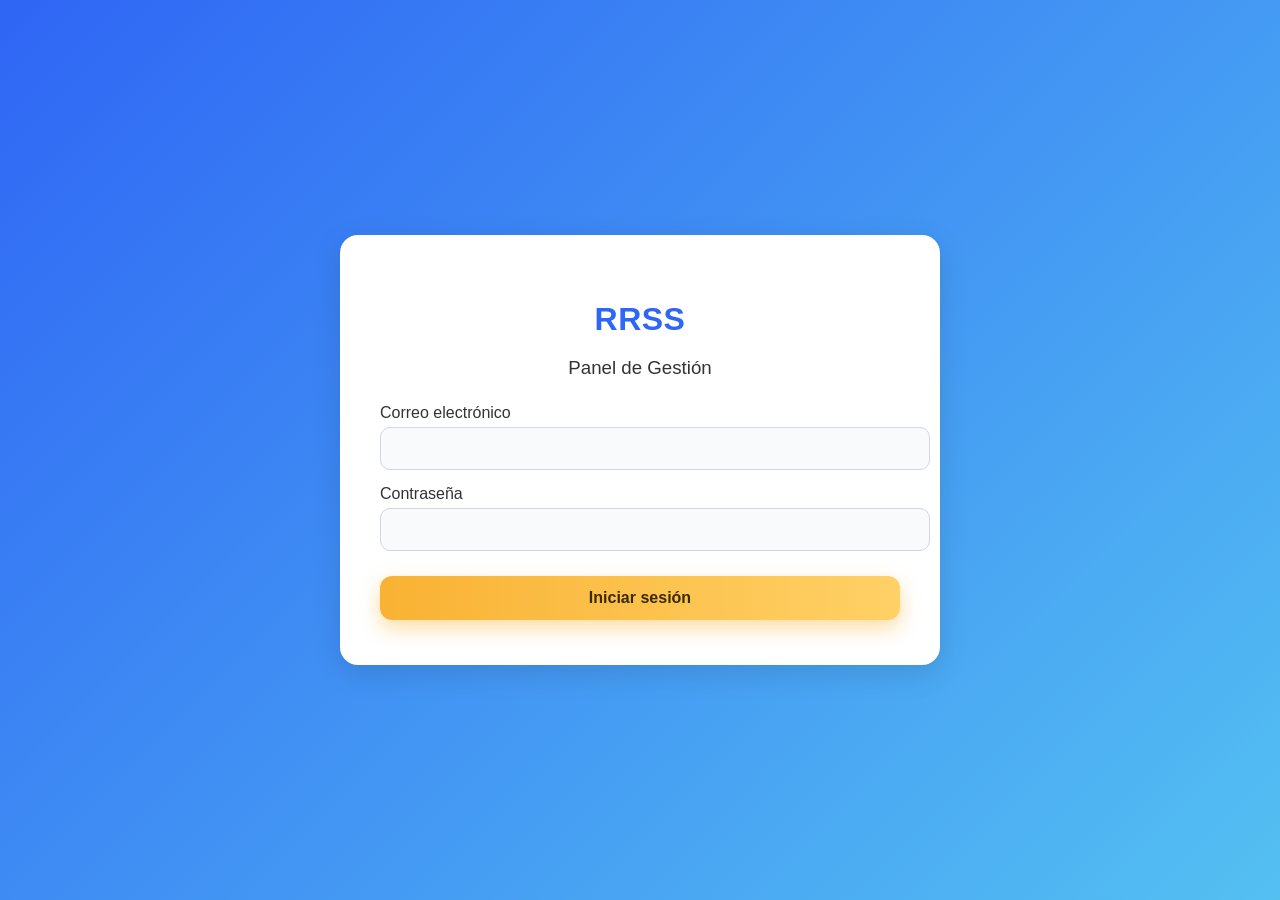
<file: pages/login.html>
<!DOCTYPE html>
<html lang="es">
<head>
  <meta charset="UTF-8" />
  <meta name="viewport" content="width=device-width, initial-scale=1.0" />
  <title>Login | RRSS</title>
  <link rel="stylesheet" href="../css/login.css" />
  <script src="../data/config.js"></script>
  <script src="../js/login.js" defer></script>
</head>

<body>
  <div class="login-container">
    <div class="login-card">
      <h1>RRSS</h1>
      <h3>Panel de Gestión</h3>

      <form id="loginForm">
        <label>Correo electrónico</label>
        <input type="email" id="email" required />

        <label>Contraseña</label>
        <input type="password" id="password" required />

        <div id="loadingLogin" style="display:none;">Verificando...</div>
        <div id="errorMessage" style="display:none;color:red;"></div>

        <button type="submit">Iniciar sesión</button>
      </form>
    </div>
  </div>
</body>
</html>
</file>
<file: css/login.css>
/* ======== LOGIN GENERAL ======== */
body {
  font-family: "Poppins", sans-serif;
  background: linear-gradient(135deg, #2f66f5, #54c0f2);
  display: flex;
  align-items: center;
  justify-content: center;
  height: 100vh;
  margin: 0;
}

/* ======== CONTENEDOR DEL LOGIN ======== */
.login-container {
  background: white;
  border-radius: 18px;
  padding: 45px 40px;
  box-shadow: 0 8px 30px rgba(0, 0, 0, 0.12);
  width: 100%;
  max-width: 520px;
  text-align: center;
  animation: fadeInUp 0.8s ease;
}

/* ======== TÍTULO PRINCIPAL ======== */
.login-container h1 {
  color: #2f66f5;
  margin-bottom: 8px;
  font-size: 2rem;
  font-weight: 700;
  letter-spacing: 0.5px;
}

/* ======== SUBTÍTULO ======== */
.login-container h3 {
  color: #333;
  font-weight: 500;
  margin-bottom: 25px;
}

/* ======== LABELS ======== */
.login-container label {
  display: block;
  text-align: left;
  font-weight: 500;
  color: #333;
  margin-top: 15px;
  margin-bottom: 5px;
}

/* ======== INPUTS ======== */
.login-container input {
  width: 100%;
  padding: 12px 14px;
  border: 1px solid #d0d7e2;
  border-radius: 10px;
  background: #f8fafc;
  font-size: 0.95rem;
  transition: all 0.25s ease;
}

.login-container input:focus {
  outline: none;
  border-color: #f9b233;
  box-shadow: 0 0 0 4px rgba(249, 178, 51, 0.25);
}

/* ======== BOTÓN LOGIN (AMARILLO PRO) ======== */
/* Funciona con class="login-btn" o solo por estar dentro de #loginForm */
.login-btn,
#loginForm button {
  width: 100%;
  padding: 13px 16px;
  margin-top: 25px;
  border: none;
  border-radius: 12px;
  background: linear-gradient(90deg, #f9b233, #ffd166);
  color: #3a2a00;              /* texto oscuro elegante */
  font-weight: 700;
  font-size: 1rem;
  cursor: pointer;
  transition: all 0.25s ease;
  box-shadow: 0 8px 20px rgba(249, 178, 51, 0.45);
}

/* Hover */
.login-btn:hover,
#loginForm button:hover {
  transform: translateY(-2px);
  box-shadow: 0 12px 26px rgba(249, 178, 51, 0.6);
  opacity: 0.98;
}

/* Active */
.login-btn:active,
#loginForm button:active {
  transform: translateY(0);
  box-shadow: 0 6px 16px rgba(249, 178, 51, 0.45);
}

/* Disabled */
.login-btn:disabled,
#loginForm button:disabled {
  opacity: 0.6;
  cursor: not-allowed;
  box-shadow: none;
}

/* ======== PIE DE PÁGINA ======== */
.footer-text {
  margin-top: 25px;
  font-size: 0.85rem;
  color: #555;
}

/* ======== ANIMACIÓN ======== */
@keyframes fadeInUp {
  from {
    opacity: 0;
    transform: translateY(20px);
  }
  to {
    opacity: 1;
    transform: translateY(0);
  }
}
</file>
